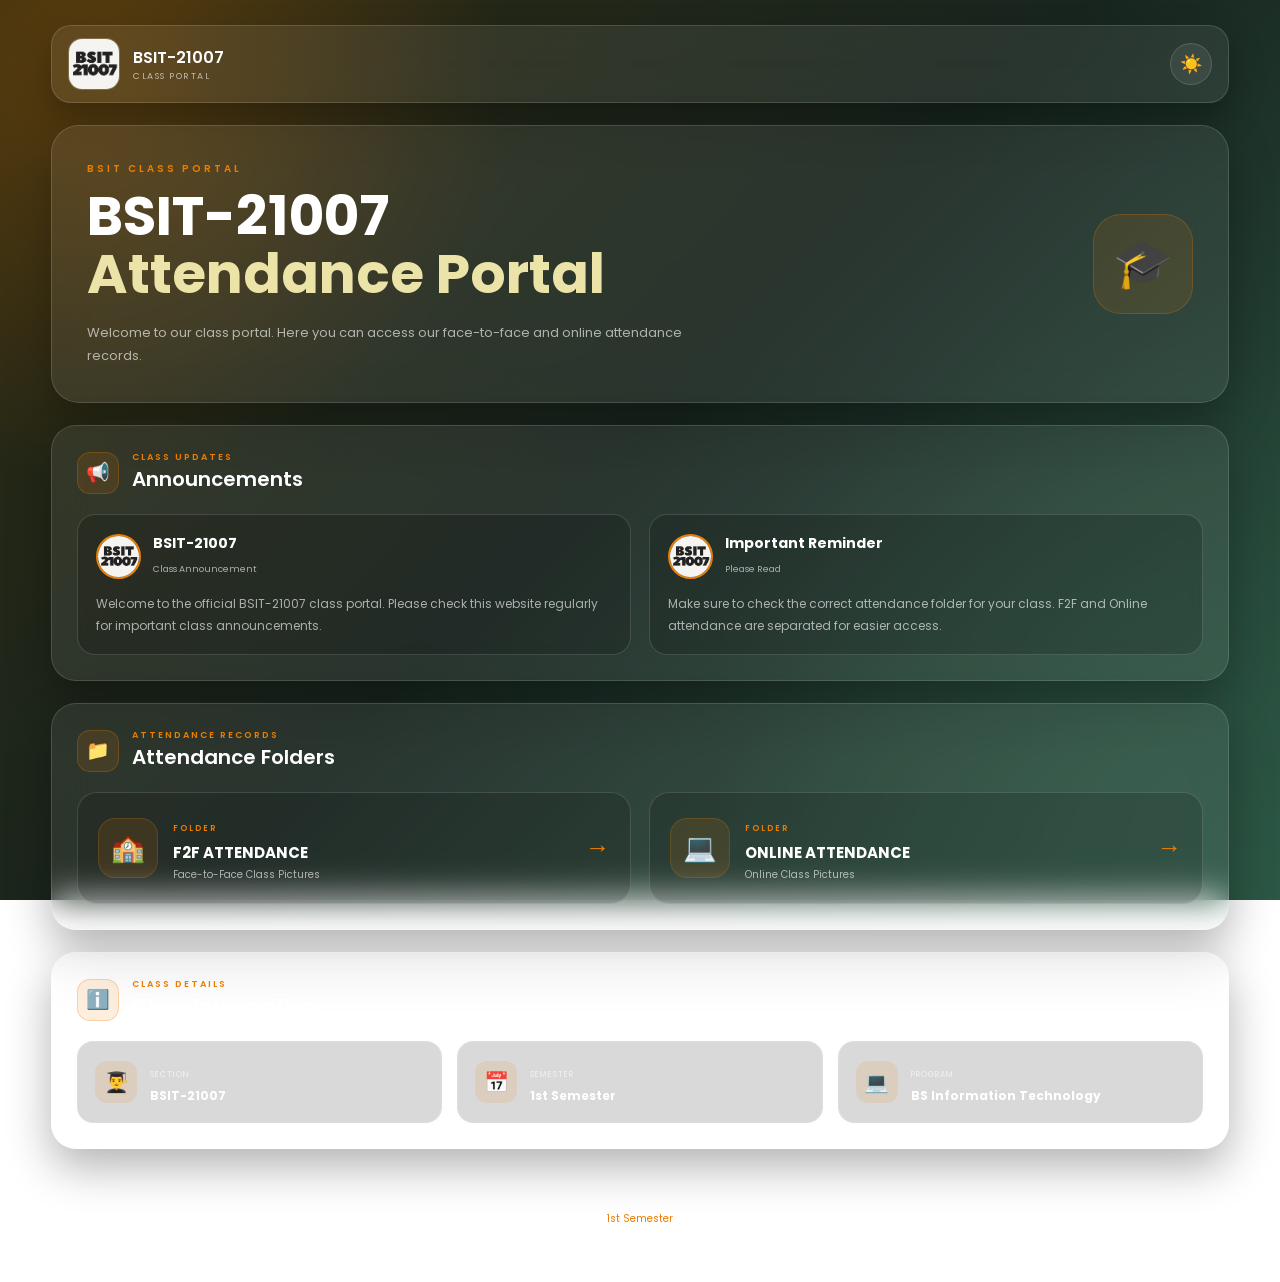
<file: index.html>
<!DOCTYPE html>
<html lang="en">

<head>

    <meta charset="UTF-8">

    <meta name="viewport" content="width=device-width, initial-scale=1.0">

    <!-- ✏️ EDIT HERE: Website title -->
    <title>BSIT-21007 | Class Portal</title>

    <link rel="stylesheet" href="style.css">

    <!-- ✏️ LOGO: Put your logo inside image/ -->
    <link rel="shortcut icon" href="images/BSIT.png" type="image/png">

</head>


<body>


    <!-- =====================================================
         NAVIGATION BAR
         ===================================================== -->

    <header class="navbar">

        <div class="nav-left">

            <!--
            ✏️ UPLOAD/EDIT LOGO HERE

            Put your logo here:

            image/logo.png
            -->

            <div class="logo-box">

                <img
                    src="images/BSIT.png"
                    alt="BSIT Logo"
                >

            </div>


            <div class="brand">

                <!-- ✏️ EDIT HERE -->

                <h2>BSIT-21007</h2>

                <!-- ✏️ EDIT HERE -->

                <p>CLASS PORTAL</p>

            </div>

        </div>


        <!-- DARK / LIGHT MODE -->

        <button
            id="themeToggle"
            class="theme-btn"
            title="Toggle Dark / Light Mode"
        >

            <span id="themeIcon">☀️</span>

        </button>

    </header>



    <!-- =====================================================
         MAIN CONTENT
         ===================================================== -->

    <main class="container">


        <!-- =================================================
             HERO
             ================================================= -->

        <section class="hero glass">


            <div class="hero-content">

                <!-- ✏️ EDIT HERE -->

                <p class="eyebrow">
                    BSIT CLASS PORTAL
                </p>


                <!-- ✏️ EDIT HERE -->

                <h1>
                    BSIT-21007
                    <span>Attendance Portal</span>
                </h1>


                <!-- ✏️ EDIT HERE -->

                <p class="hero-description">

                    Welcome to our class portal.
                    Here you can access our face-to-face
                    and online attendance records.

                </p>

            </div>


            <div class="hero-icon">

                🎓

            </div>


        </section>



        <!-- =================================================
             ANNOUNCEMENTS
             ================================================= -->

        <section class="glass section">


            <div class="section-heading">

                <div class="section-icon">
                    📢
                </div>


                <div>

                    <p>CLASS UPDATES</p>

                    <h2>Announcements</h2>

                </div>

            </div>



            <div class="announcement-grid">


                <!-- =========================================
                     ANNOUNCEMENT 1
                     ========================================= -->

                <article class="announcement-card">


                    <div class="post-header">


                        <!--
                        ✏️ UPLOAD/EDIT IMAGE HERE

                        Put image inside:

                        image/

                        Example:

                        image/announcement.jpg
                        -->

                        <img
                            src="images/BSIT.png"
                            alt="Announcement"
                        >


                        <div>

                            <!-- ✏️ EDIT HERE -->

                            <h3>BSIT-21007</h3>

                            <!-- ✏️ EDIT HERE -->

                            <small>
                                Class Announcement
                            </small>

                        </div>

                    </div>


                    <!-- ✏️ EDIT ANNOUNCEMENT HERE -->

                    <p>

                        Welcome to the official
                        BSIT-21007 class portal.
                        Please check this website regularly
                        for important class announcements.

                    </p>


                </article>



                <!-- =========================================
                     ANNOUNCEMENT 2
                     ========================================= -->

                <article class="announcement-card">


                    <div class="post-header">


                        <!--
                        ✏️ UPLOAD/EDIT IMAGE HERE

                        Example:

                        image/announcement2.jpg
                        -->

                        <img
                            src="images/BSIT.png"
                            alt="Announcement"
                        >


                        <div>

                            <!-- ✏️ EDIT HERE -->

                            <h3>Important Reminder</h3>

                            <!-- ✏️ EDIT HERE -->

                            <small>
                                Please Read
                            </small>

                        </div>

                    </div>


                    <!-- ✏️ EDIT HERE -->

                    <p>

                        Make sure to check the correct
                        attendance folder for your class.
                        F2F and Online attendance are
                        separated for easier access.

                    </p>


                </article>


            </div>

        </section>



        <!-- =================================================
             ATTENDANCE FOLDERS
             ================================================= -->

        <section class="glass section">


            <div class="section-heading">

                <div class="section-icon">
                    📁
                </div>


                <div>

                    <p>ATTENDANCE RECORDS</p>

                    <h2>Attendance Folders</h2>

                </div>

            </div>



            <div class="folder-grid">


                <!-- =========================================
                     F2F FOLDER
                     ========================================= -->

                <a
                    href="f2f.html"
                    class="folder-card"
                >


                    <div class="folder-icon">
                        🏫
                    </div>


                    <div class="folder-info">

                        <span>FOLDER</span>

                        <h3>
                            F2F ATTENDANCE
                        </h3>

                        <p>
                            Face-to-Face Class Pictures
                        </p>

                    </div>


                    <div class="folder-arrow">
                        →
                    </div>


                </a>



                <!-- =========================================
                     ONLINE FOLDER
                     ========================================= -->

                <a
                    href="online.html"
                    class="folder-card"
                >


                    <div class="folder-icon">
                        💻
                    </div>


                    <div class="folder-info">

                        <span>FOLDER</span>

                        <h3>
                            ONLINE ATTENDANCE
                        </h3>

                        <p>
                            Online Class Pictures
                        </p>

                    </div>


                    <div class="folder-arrow">
                        →
                    </div>


                </a>


            </div>

        </section>



        <!-- =================================================
             CLASS INFORMATION
             ================================================= -->

        <section class="glass section">


            <div class="section-heading">

                <div class="section-icon">
                    ℹ️
                </div>


                <div>

                    <p>CLASS DETAILS</p>

                    <h2>Class Information</h2>

                </div>

            </div>



            <div class="info-grid">


                <!-- ✏️ EDIT HERE -->

                <div class="info-card">

                    <div class="info-icon">
                        👨‍🎓
                    </div>

                    <div>

                        <small>SECTION</small>

                        <h3>
                            BSIT-21007
                        </h3>

                    </div>

                </div>



                <!-- ✏️ EDIT HERE -->

                <div class="info-card">

                    <div class="info-icon">
                        📅
                    </div>

                    <div>

                        <small>SEMESTER</small>

                        <h3>
                            1st Semester
                        </h3>

                    </div>

                </div>



                <!-- ✏️ EDIT HERE -->

                <div class="info-card">

                    <div class="info-icon">
                        💻
                    </div>

                    <div>

                        <small>PROGRAM</small>

                        <h3>
                            BS Information Technology
                        </h3>

                    </div>

                </div>


            </div>

        </section>



        <!-- =================================================
             FOOTER
             ================================================= -->

        <footer>

            <!-- ✏️ EDIT HERE -->

            <p>
                BSIT-21007 • Class Portal
            </p>

            <span>
                1st Semester
            </span>

        </footer>


    </main>


    <script src="script.js"></script>

</body>

</html>
</file>
<file: style.css>
@import url(
    'https://fonts.googleapis.com/css2?family=Poppins:wght@300;400;500;600;700&display=swap'
);


/* =====================================================
   RESET
   ===================================================== */

* {

    margin: 0;

    padding: 0;

    box-sizing: border-box;

}


/* =====================================================
   DARK MODE
   THIS IS THE DEFAULT
   ===================================================== */

:root {

    --bg-1: #2E2910;

    --bg-2: #18251F;

    --bg-3: #2C5745;

    --orange: #EB7D00;

    --cream: #EBE3A7;

    --text: #ffffff;

    --muted: rgba(255,255,255,0.62);

    --glass: rgba(255,255,255,0.075);

    --glass-hover: rgba(255,255,255,0.12);

    --border: rgba(255,255,255,0.14);

    --shadow: rgba(0,0,0,0.30);

}


/* =====================================================
   LIGHT MODE
   ===================================================== */

body.light {

    --bg-1: #EBE3A7;

    --bg-2: #F6F1D0;

    --bg-3: #D8E6DE;

    --text: #2E2910;

    --muted: rgba(46,41,16,0.62);

    --glass: rgba(255,255,255,0.42);

    --glass-hover: rgba(255,255,255,0.62);

    --border: rgba(46,41,16,0.12);

    --shadow: rgba(46,41,16,0.15);

}


/* =====================================================
   BODY
   ===================================================== */

body {

    min-height: 100vh;

    font-family: 'Poppins', sans-serif;

    color: var(--text);

    background:

        radial-gradient(
            circle at 8% 8%,
            rgba(235,125,0,0.24),
            transparent 28%
        ),

        radial-gradient(
            circle at 90% 85%,
            rgba(44,87,69,0.45),
            transparent 32%
        ),

        linear-gradient(
            135deg,
            var(--bg-1),
            var(--bg-2),
            var(--bg-3)
        );

    background-attachment: fixed;

    transition:
        color 0.3s ease;

}


/* =====================================================
   NAVBAR
   ===================================================== */

.navbar {

    width: 92%;

    max-width: 1200px;

    margin: 25px auto 0;

    padding: 12px 16px;

    display: flex;

    justify-content: space-between;

    align-items: center;

    background: var(--glass);

    backdrop-filter: blur(18px);

    -webkit-backdrop-filter: blur(18px);

    border: 1px solid var(--border);

    border-radius: 20px;

    box-shadow:
        0 15px 35px var(--shadow);

}


.nav-left {

    display: flex;

    align-items: center;

    gap: 13px;

}


/* =====================================================
   LOGO
   ===================================================== */

.logo-box {

    width: 52px;

    height: 52px;

    overflow: hidden;

    border-radius: 14px;

    border: 1px solid var(--border);

    background: rgba(255,255,255,0.08);

}


.logo-box img {

    width: 100%;

    height: 100%;

    display: block;

    object-fit: cover;

}


/* =====================================================
   BRAND
   ===================================================== */

.brand h2 {

    font-size: 16px;

    font-weight: 600;

}


.brand p {

    font-size: 9px;

    color: var(--muted);

    letter-spacing: 1.5px;

}


/* =====================================================
   THEME BUTTON
   ===================================================== */

.theme-btn {

    width: 42px;

    height: 42px;

    border: 1px solid var(--border);

    border-radius: 50%;

    background: var(--glass);

    color: var(--text);

    cursor: pointer;

    font-size: 18px;

    transition: 0.25s;

}


.theme-btn:hover {

    transform: rotate(20deg) scale(1.05);

    background: var(--glass-hover);

}


/* =====================================================
   MAIN CONTAINER
   ===================================================== */

.container {

    width: 92%;

    max-width: 1200px;

    margin: auto;

    padding: 22px 0 35px;

}


/* =====================================================
   GLASS
   ===================================================== */

.glass {

    background: var(--glass);

    backdrop-filter: blur(18px);

    -webkit-backdrop-filter: blur(18px);

    border: 1px solid var(--border);

    box-shadow:
        0 18px 45px var(--shadow);

}


/* =====================================================
   HERO
   ===================================================== */

.hero {

    min-height: 220px;

    padding: 35px;

    border-radius: 28px;

    display: flex;

    align-items: center;

    justify-content: space-between;

    gap: 25px;

    margin-bottom: 22px;

}


.eyebrow {

    color: var(--orange);

    font-size: 10px;

    font-weight: 600;

    letter-spacing: 3px;

    margin-bottom: 10px;

}


.hero h1 {

    font-size: clamp(
        32px,
        6vw,
        55px
    );

    line-height: 1.05;

    font-weight: 700;

}


.hero h1 span {

    display: block;

    color: var(--cream);

}


.hero-description {

    max-width: 650px;

    margin-top: 18px;

    color: var(--muted);

    font-size: 13px;

    line-height: 1.8;

}


.hero-icon {

    width: 100px;

    height: 100px;

    flex-shrink: 0;

    display: flex;

    align-items: center;

    justify-content: center;

    font-size: 48px;

    border-radius: 28px;

    background:
        rgba(235,125,0,0.12);

    border:
        1px solid rgba(235,125,0,0.25);

}


/* =====================================================
   SECTIONS
   ===================================================== */

.section {

    padding: 25px;

    border-radius: 25px;

    margin-bottom: 22px;

}


/* =====================================================
   SECTION HEADING
   ===================================================== */

.section-heading {

    display: flex;

    align-items: center;

    gap: 13px;

    margin-bottom: 20px;

}


.section-heading > div:last-child p {

    color: var(--orange);

    font-size: 9px;

    font-weight: 600;

    letter-spacing: 2px;

}


.section-heading h2 {

    font-size: 20px;

    font-weight: 600;

}


.section-icon {

    width: 42px;

    height: 42px;

    flex-shrink: 0;

    display: flex;

    align-items: center;

    justify-content: center;

    border-radius: 13px;

    background:
        rgba(235,125,0,0.13);

    border:
        1px solid rgba(235,125,0,0.25);

    font-size: 19px;

}


/* =====================================================
   ANNOUNCEMENTS
   ===================================================== */

.announcement-grid {

    display: grid;

    grid-template-columns:
        repeat(2, 1fr);

    gap: 18px;

}


.announcement-card {

    padding: 18px;

    border-radius: 18px;

    background:
        rgba(0,0,0,0.16);

    border:
        1px solid var(--border);

    transition: 0.3s;

}


body.light .announcement-card {

    background:
        rgba(255,255,255,0.35);

}


.announcement-card:hover {

    transform: translateY(-4px);

    background: var(--glass-hover);

}


.post-header {

    display: flex;

    align-items: center;

    gap: 12px;

    margin-bottom: 14px;

}


.post-header img {

    width: 45px;

    height: 45px;

    object-fit: cover;

    border-radius: 50%;

    border: 2px solid var(--orange);

}


.post-header h3 {

    font-size: 14px;

}


.post-header small {

    color: var(--muted);

    font-size: 9px;

}


.announcement-card > p {

    color: var(--muted);

    font-size: 12px;

    line-height: 1.8;

}


/* =====================================================
   FOLDER GRID
   ===================================================== */

.folder-grid {

    display: grid;

    grid-template-columns:
        repeat(2, 1fr);

    gap: 18px;

}


/* =====================================================
   FOLDER CARD
   ===================================================== */

.folder-card {

    display: flex;

    align-items: center;

    gap: 15px;

    padding: 20px;

    cursor: pointer;

    border-radius: 20px;

    background:
        rgba(0,0,0,0.15);

    border:
        1px solid var(--border);

    text-decoration: none;

    color: var(--text);

    transition:
        transform 0.25s,
        background 0.25s,
        border 0.25s;

}


body.light .folder-card {

    background:
        rgba(255,255,255,0.30);

}


.folder-card:hover {

    transform: translateY(-5px);

    background: var(--glass-hover);

    border-color:
        rgba(235,125,0,0.45);

}


.folder-icon {

    width: 60px;

    height: 60px;

    flex-shrink: 0;

    display: flex;

    align-items: center;

    justify-content: center;

    border-radius: 17px;

    font-size: 27px;

    background:
        rgba(235,125,0,0.13);

    border:
        1px solid rgba(235,125,0,0.2);

}


.folder-info {

    flex: 1;

}


.folder-info span {

    color: var(--orange);

    font-size: 8px;

    letter-spacing: 2px;

    font-weight: 600;

}


.folder-info h3 {

    font-size: 15px;

    margin: 3px 0;

}


.folder-info p {

    color: var(--muted);

    font-size: 10px;

}


.folder-arrow {

    color: var(--orange);

    font-size: 25px;

    transition: 0.25s;

}


.folder-card:hover .folder-arrow {

    transform: translateX(5px);

}


/* =====================================================
   CLASS INFORMATION
   ===================================================== */

.info-grid {

    display: grid;

    grid-template-columns:
        repeat(3, 1fr);

    gap: 15px;

}


.info-card {

    display: flex;

    align-items: center;

    gap: 13px;

    padding: 17px;

    border-radius: 16px;

    background:
        rgba(0,0,0,0.15);

    border:
        1px solid var(--border);

}


body.light .info-card {

    background:
        rgba(255,255,255,0.3);

}


.info-icon {

    width: 42px;

    height: 42px;

    display: flex;

    align-items: center;

    justify-content: center;

    border-radius: 12px;

    background:
        rgba(235,125,0,0.12);

    font-size: 20px;

}


.info-card small {

    color: var(--muted);

    font-size: 8px;

    letter-spacing: 1px;

}


.info-card h3 {

    font-size: 12px;

    margin-top: 3px;

}


/* =====================================================
   PAGE HEADER
   ===================================================== */

.page-header {

    padding: 25px;

    border-radius: 25px;

    margin-bottom: 22px;

}


.back-button {

    display: inline-block;

    color: var(--muted);

    text-decoration: none;

    font-size: 12px;

    margin-bottom: 20px;

    transition: 0.25s;

}


.back-button:hover {

    color: var(--orange);

    transform: translateX(-3px);

}


.page-title {

    display: flex;

    align-items: center;

    gap: 18px;

}


.large-folder-icon {

    width: 75px;

    height: 75px;

    display: flex;

    align-items: center;

    justify-content: center;

    flex-shrink: 0;

    border-radius: 20px;

    background:
        rgba(235,125,0,0.13);

    border:
        1px solid rgba(235,125,0,0.25);

    font-size: 35px;

}


.page-title p {

    color: var(--orange);

    font-size: 9px;

    letter-spacing: 2px;

}


.page-title h1 {

    font-size: clamp(
        25px,
        5vw,
        38px
    );

    margin: 3px 0;

}


.page-title span {

    color: var(--muted);

    font-size: 11px;

}


/* =====================================================
   ATTENDANCE GRID
   ===================================================== */

.attendance-grid {

    display: grid;

    grid-template-columns:
        repeat(auto-fill, minmax(220px, 1fr));

    gap: 18px;

}


/* =====================================================
   ATTENDANCE CARD
   ===================================================== */

.attendance-card {

    overflow: hidden;

    border-radius: 18px;

    background:
        rgba(0,0,0,0.16);

    border:
        1px solid var(--border);

    transition: 0.3s;

}


body.light .attendance-card {

    background:
        rgba(255,255,255,0.32);

}


.attendance-card:hover {

    transform: translateY(-5px);

    border-color:
        rgba(235,125,0,0.45);

}


/* =====================================================
   ATTENDANCE IMAGE
   ===================================================== */

.attendance-card > img {

    width: 100%;

    height: 180px;

    display: block;

    object-fit: cover;

    cursor: pointer;

    transition: 0.35s;

}


.attendance-card:hover > img {

    transform: scale(1.03);

}


/* =====================================================
   ATTENDANCE INFO
   ===================================================== */

.attendance-info {

    padding: 15px;

}


.attendance-info h3 {

    font-size: 14px;

    margin-bottom: 4px;

}


.attendance-info p {

    color: var(--muted);

    font-size: 10px;

}


/* =====================================================
   FULLSCREEN IMAGE VIEWER
   ===================================================== */

.image-viewer {

    position: fixed;

    inset: 0;

    z-index: 9999;

    display: none;

    align-items: center;

    justify-content: center;

    padding: 30px;

    background:
        rgba(0,0,0,0.92);

    backdrop-filter: blur(10px);

}


.image-viewer.show {

    display: flex;

}


.image-viewer img {

    max-width: 95vw;

    max-height: 90vh;

    object-fit: contain;

    border-radius: 10px;

    box-shadow:
        0 20px 70px rgba(0,0,0,0.7);

    animation: imageOpen 0.25s ease;

}


@keyframes imageOpen {

    from {

        opacity: 0;

        transform: scale(0.92);

    }

    to {

        opacity: 1;

        transform: scale(1);

    }

}


/* CLOSE BUTTON */

.close-viewer {

    position: absolute;

    top: 20px;

    right: 25px;

    width: 45px;

    height: 45px;

    border: 1px solid rgba(255,255,255,0.25);

    border-radius: 50%;

    background:
        rgba(255,255,255,0.1);

    color: white;

    font-size: 20px;

    cursor: pointer;

    transition: 0.25s;

}


.close-viewer:hover {

    background: var(--orange);

    transform: rotate(90deg);

}


/* =====================================================
   FOOTER
   ===================================================== */

footer {

    text-align: center;

    padding: 20px;

    color: var(--muted);

    font-size: 10px;

}


footer span {

    display: block;

    margin-top: 4px;

    color: var(--orange);

}


/* =====================================================
   MOBILE
   ===================================================== */

@media (max-width: 800px) {

    .folder-grid {

        grid-template-columns: 1fr;

    }

    .info-grid {

        grid-template-columns: 1fr;

    }

    .announcement-grid {

        grid-template-columns: 1fr;

    }

}


@media (max-width: 550px) {

    .navbar {

        width: 94%;

        margin-top: 12px;

    }

    .container {

        width: 94%;

        padding-top: 15px;

    }

    .hero {

        flex-direction: column;

        align-items: flex-start;

        padding: 25px;

    }

    .hero-icon {

        display: none;

    }

    .hero h1 {

        font-size: 32px;

    }

    .section {

        padding: 18px;

    }

    .page-header {

        padding: 20px;

    }

    .page-title {

        align-items: flex-start;

    }

    .large-folder-icon {

        width: 60px;

        height: 60px;

        font-size: 28px;

    }

    .attendance-grid {

        grid-template-columns: 1fr;

    }

}
</file>
